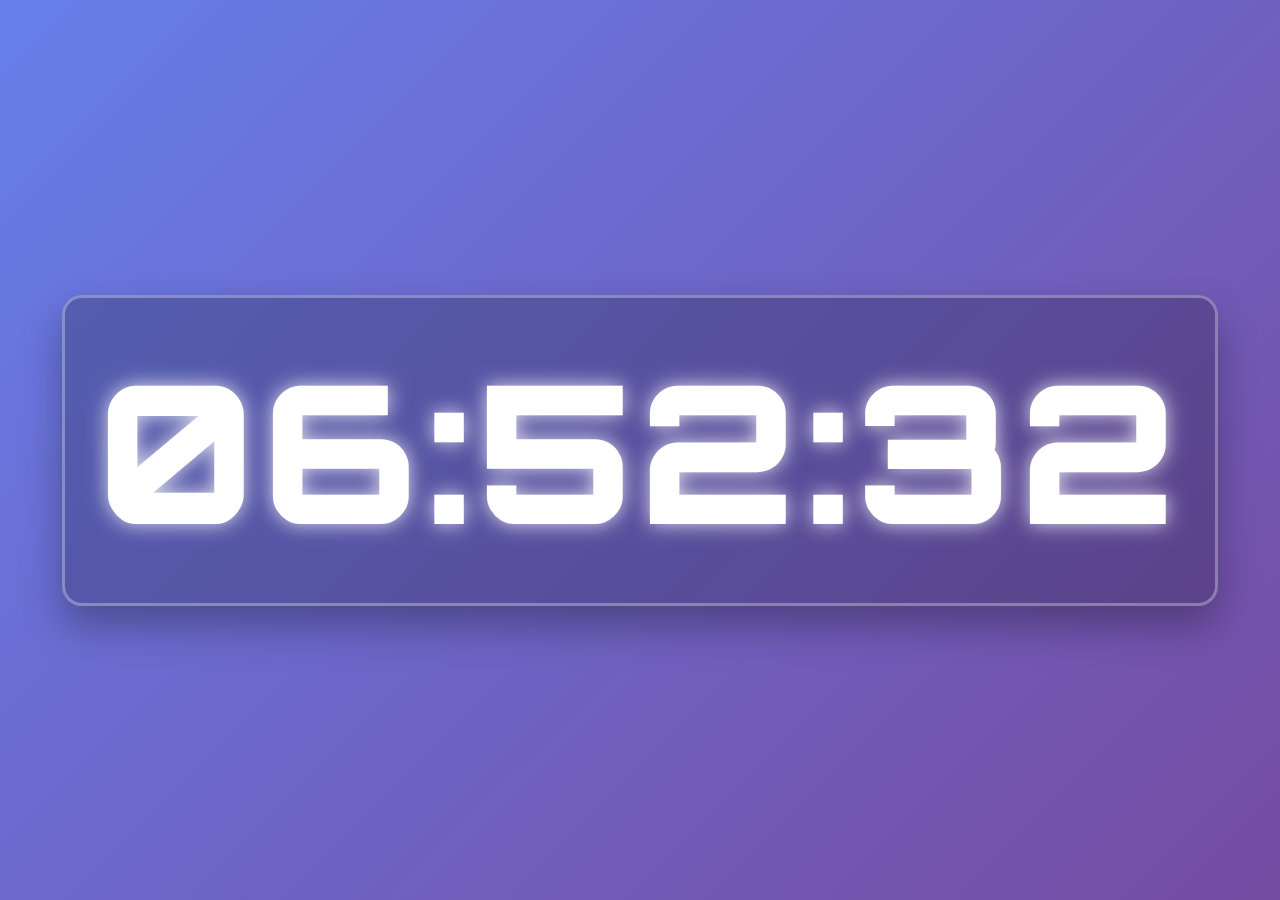
<file: index.html>
<!DOCTYPE html>
<html lang="en">
<head>
    <meta charset="UTF-8">
    <meta name="viewport" content="width=device-width, initial-scale=1.0">
    <title>Dnyx Digital Clock</title>
    <link rel="stylesheet" href="g.css">
    <link href="https://fonts.googleapis.com/css2?family=Orbitron:wght@400;700;900&display=swap" rel="stylesheet">

</head>
<body>
    <div class="clock" id="clock">00:00:00</div>
    <script src="fg.js"></script>
</body>
</html>
</file>
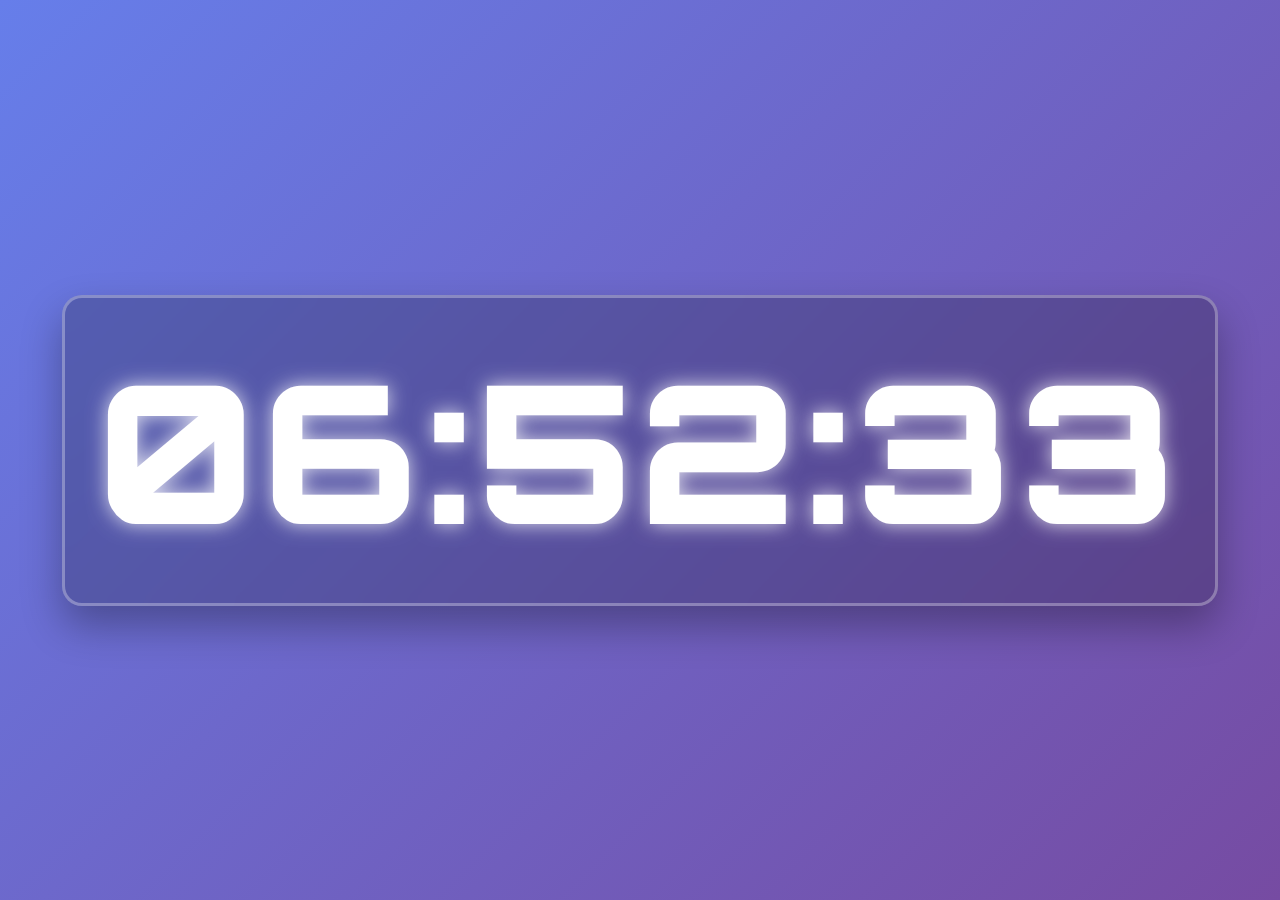
<file: g.html>
<!DOCTYPE html>
<html lang="en">
<head>
    <meta charset="UTF-8">
    <meta name="viewport" content="width=device-width, initial-scale=1.0">
    <title>Dnyx Digital Clock</title>
    <link rel="stylesheet" href="f.css">
    <link href="https://fonts.googleapis.com/css2?family=Orbitron:wght@400;700;900&display=swap" rel="stylesheet">

</head>
<body>
    <div class="clock" id="clock">00:00:00</div>
    <script src="fg.js"></script>
</body>
</html>
</file>
<file: g.css>
body {
    margin: 0;
    height: 100vh;
    background: linear-gradient(135deg, #667eea 0%, #764ba2 100%);
    display: flex;
    justify-content: center;
    align-items: center;
    font-family: 'Orbitron', monospace;
}

.clock {
    font-size: 12rem;
    font-weight: 900;
    color: #fff;
    text-shadow: 0 0 20px rgba(255,255,255,0.8);
    letter-spacing: 0.3rem;
    padding: 2rem;
    border: 3px solid rgba(255,255,255,0.3);
    border-radius: 20px;
    background: rgba(0,0,0,0.2);
    backdrop-filter: blur(10px);
    min-width: 600px;
    text-align: center;
    box-shadow: 0 20px 40px rgba(0,0,0,0.3);
}

@media (max-width: 768px) {
    .clock {
        font-size: 6rem;
        min-width: 300px;
        letter-spacing: 0.1rem;
        padding: 1rem;
    }
}
</file>
<file: f.css>
body {
    margin: 0;
    height: 100vh;
    background: linear-gradient(135deg, #667eea 0%, #764ba2 100%);
    display: flex;
    justify-content: center;
    align-items: center;
    font-family: 'Orbitron', monospace;
}

.clock {
    font-size: 12rem;
    font-weight: 900;
    color: #fff;
    text-shadow: 0 0 20px rgba(255,255,255,0.8);
    letter-spacing: 0.3rem;
    padding: 2rem;
    border: 3px solid rgba(255,255,255,0.3);
    border-radius: 20px;
    background: rgba(0,0,0,0.2);
    backdrop-filter: blur(10px);
    min-width: 600px;
    text-align: center;
    box-shadow: 0 20px 40px rgba(0,0,0,0.3);
}

@media (max-width: 768px) {
    .clock {
        font-size: 6rem;
        min-width: 300px;
        letter-spacing: 0.1rem;
        padding: 1rem;
    }
}
</file>
